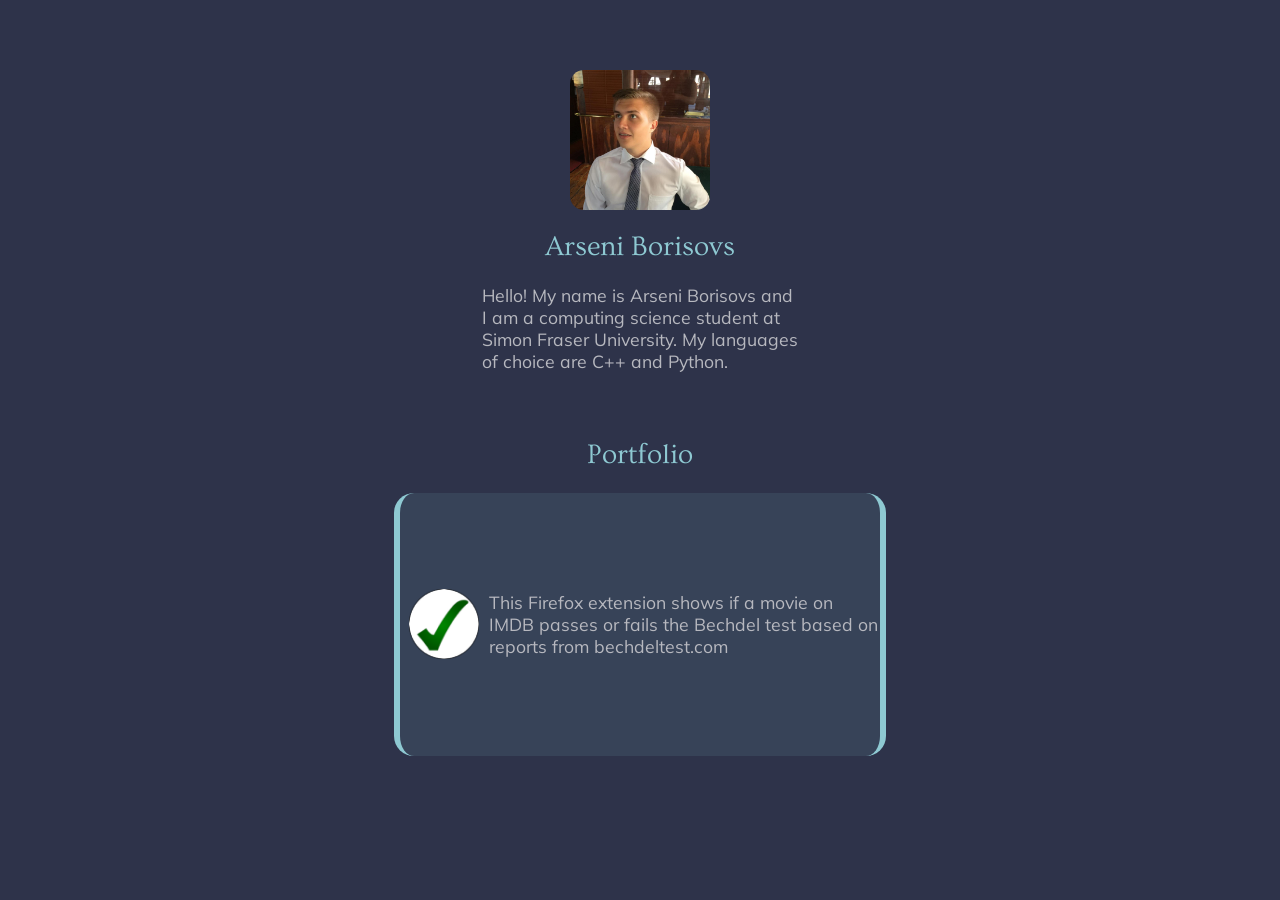
<file: index.html>
<!DOCTYPE html>
<html>
	<head>
		<title>Arseni Borisovs</title>
		<link href="Styling.css" rel="stylesheet" type="text/css" />


		<meta name="viewport" content="user-scalable=no, width=device-width, initial-scale=1.0" />
		<meta name="apple-mobile-web-app-capable" content="yes" />
		<link href="https://fonts.googleapis.com/css?family=Muli:200|Ovo" rel="stylesheet">
		<link href="Assets/Images/icon.png" rel="icon" type="image/png"/>
    <meta name="viewport" content="width=device-width, initial-scale=1">
	</head>
	<body>
		

		<div class="bubble about">
			<img src="Assets/Images/me.jpg" alt="Arseni" id="profile"/>
			<h2>Arseni Borisovs</h2>
			<div class="intro">
				Hello! My name is Arseni Borisovs and I am a computing science student at Simon Fraser University. My languages of choice are C++ and Python.
			</div>
		</div>

		<div class="bubble portfolio">
			<h2>Portfolio</h2>
			<a href="https://addons.mozilla.org/en-US/firefox/addon/bechdel-test-imdb/?src=userprofile">
				<div class="project">
					<img src="Assets/Images/listingIcon2.png" alt="Bechdel Test"/>
					<p>This Firefox extension shows if a movie on IMDB passes or fails the Bechdel test based on reports from bechdeltest.com</p>
				</div>
			</a>
		</div>
	</body>
</html>
</file>
<file: Styling.css>
/*--------Broad style changes--------*/
html{
  height: auto;
	max-width: 100%;
}
body{
	display: flex;
	flex-direction: column;
	align-items: center;
	
  min-height: 100%;


	overflow-y: scroll;
  overflow-x: hidden;	
	background-color: #2e334a;
	font-size: 1.1em;
}

p{
	font-family: 'Muli', sans-serif;
	color: #b7b8bf;
	text-align: left;
}

a:link{
	text-decoration: none;
}
a:visited{
	text-decoration: none;
}

h2{
	text-align: center;
	color: #8ec9d2;
	font-family: 'Ovo', serif;
	font-size: 1.6em;
	font-weight: 400;
}


/*--------Templates--------*/
.bubble{
	max-width: 97vw;
	width: 28em;
	
	overflow: hidden;
}

/*--------About box--------*/
.about{
	display: flex;
	flex-direction: column;
	flex-grow: 1;
	align-items: center;
	order: 1;

	height: auto;
	margin: 2em 1em 1em 1em;
	padding: 1.5em
}

.about h2{
	order: 2;

	margin: 0.75em 2em;
}

#profile{
	order: 1;

	width: 8em;
	height: 8em;

	border-radius: 10%;
}

.intro{
	display:block;
	order: 3;
	font-family: 'Muli', sans-serif;
	overflow-wrap: break-word;
	margin: 0em 5em;
	color: #b7b8bf;
}

/*--------Portfolio box--------*/
.portfolio{
	display: flex;
	flex-direction: column;
	flex-grow: 2;
	justify-content: flex-start;
	order: 2;

	height: auto;
	padding: 0 2em 2em 2em;
	margin: 0em 2em;

}

/*--------Project template--------*/
.project{
	display: flex;
	flex-direction: row;
	flex-grow: 0;
	justify-content: flex-start;
	align-items: center;

	height:auto;


	-webkit-transition-duration: 0.75s; /* Safari */
  transition-duration: 0.75s;
	background-color: rgba(142, 201, 210, 0.1);
	border-left: 6px solid #8ec9d2; 
	border-right: 6px solid #8ec9d2; 
	border-radius: 20px;
	outline: 0; 
}

.project:hover{
	background-color: rgba(142, 201, 210, 0.4);
	-webkit-transition-duration: 0.75s; /* Safari */
  transition-duration: 0.75s;
}

.project img{
	order: 1;
	
	margin: 20% 2%;
}

.project p{
	order: 2;
}
</file>
